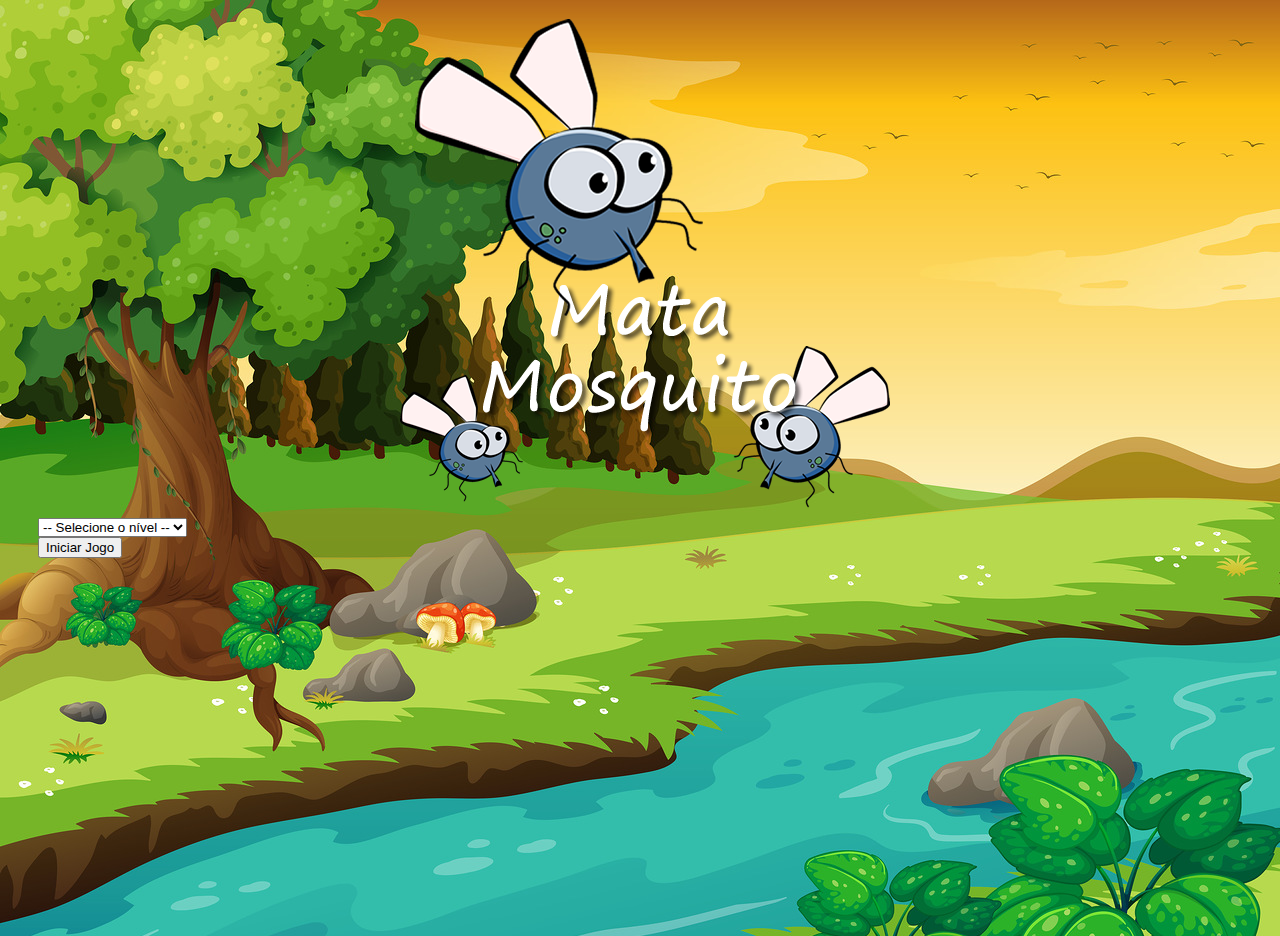
<file: index.html>
<!DOCTYPE html>
<html lang="en">
<head>
    <meta charset="UTF-8">
    <meta name="viewport" content="width=device-width, initial-scale=1.0">
    <link rel="stylesheet" href="https://stackpath.bootstrapcdn.com/bootstrap/4.1.3/css/bootstrap.min.css" integrity="sha384-MCw98/SFnGE8fJT3GXwEOngsV7Zt27NXFoaoApmYm81iuXoPkFOJwJ8ERdknLPMO" crossorigin="anonymous">
    <link rel="stylesheet" href="/public/css/style.css">
    <script src="/js/limite-janela.js"></script>
    <title> Mata Mosquito </title>
</head>
<body>
    
    <div class="container">
        <div class="row">
            <div class="col">
                <div class="image-home">
                    <img src="/public/image/game.png" alt="">  
                </div>
            </div>
        </div>

        <div class="row">
            <div class="col">
                <div class="d-flex justify-content-center">
                    <div class="mb-2">
                        <select class="form-control" id="nivel">
                            <option value="">-- Selecione o nível --</option>
                            <option value="normal"> Normal</option>
                            <option value="dificil"> Difícil</option>
                            <option value="chucknorris"> Chuck Norris </option>
                        </select>
                    </div>
                </div>
            </div>
        </div>

        <div class="row">
            <div class="col">
                <div class="d-flex justify-content-center">
                   <button type="button" class="btn btn-danger btn-lg" onclick="iniciarJogo()"> Iniciar Jogo </button>  
                </div>
            </div>
        </div>
    </div>

    <script src="/js/iniciar.js"></script>
    
</body>
</html>
</file>
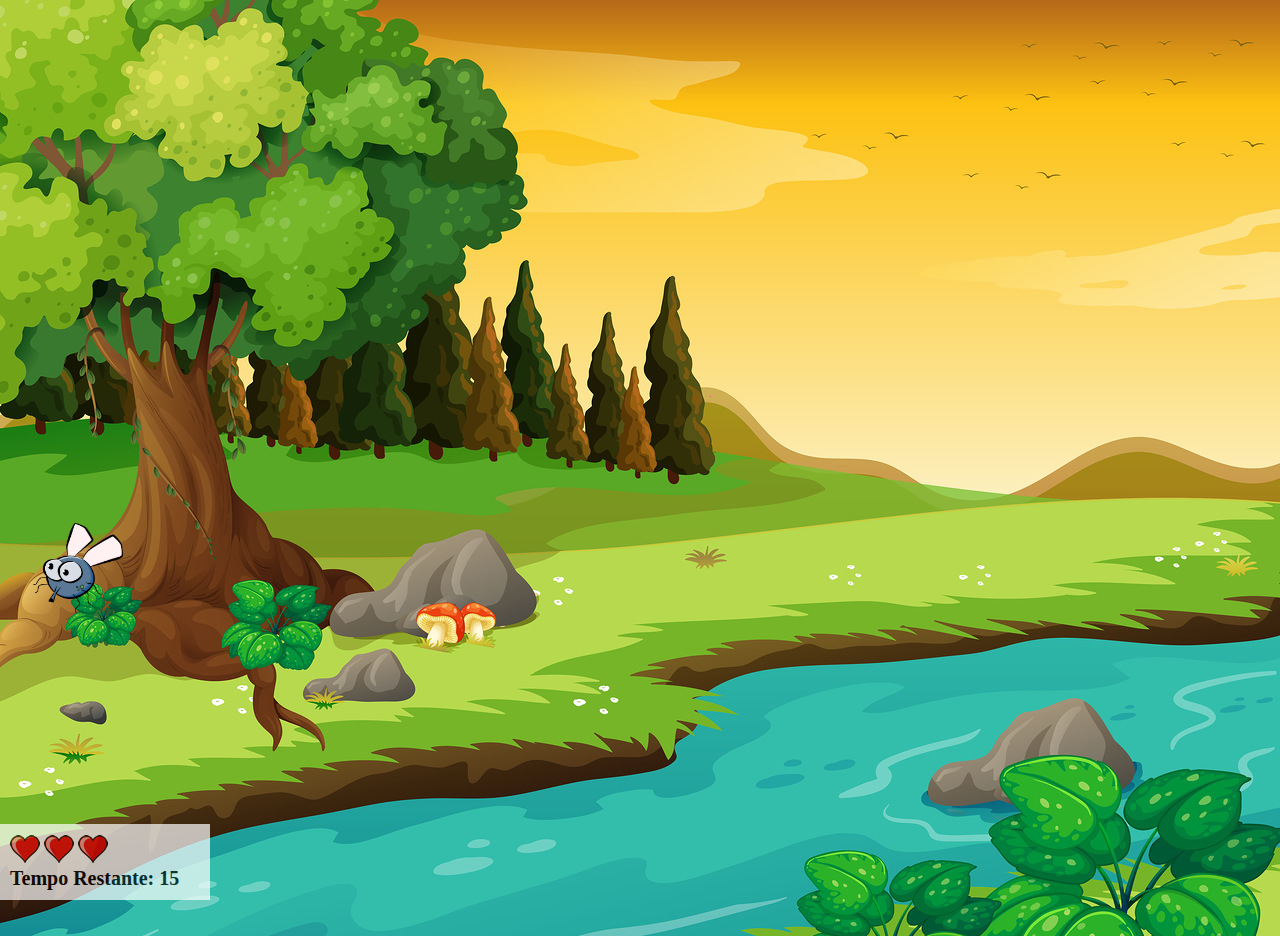
<file: app.html>
<!DOCTYPE html>
<html>

<head>
	<title> Mata Mosquito </title>

	<link rel="stylesheet" href="./public/css/style.css">
	<script src="./js/limite-janela.js"></script>
	<script src="./js/add-mosquito-positionRandomica.js"></script>
	<script src="./js/tamanho.mosquito.js"></script>
	<script src="./js/lado_aleatorio.js"></script>
	
</head>
<!-- onresize que vai levar os valores para dentro as variaveis no JS -->

<body onresize="ajustaTamanhoPalcoJogo()">

	<div class="painel">
		<div class="vidas">
			<img id="v1" src="/public/image/coracao_cheio.png" alt="">
			<img id="v2" src="/public/image/coracao_cheio.png" alt="">
			<img id="v3" src="/public/image/coracao_cheio.png" alt="">
		</div>
		<div class="cronometro">
			Tempo Restante: <span id="cronometro"> </span>
		</div>
	</div>

	<script>
		document.getElementById('cronometro').innerHTML = tempo

		posicaoRandomica()
		tamanhoAleatorio()
		ladoAleatorio()

		var criaMosquito = setInterval(function(){
			posicaoRandomica()
		}, criaMosquitoTempo)
	</script>
</body>

</html>
</file>
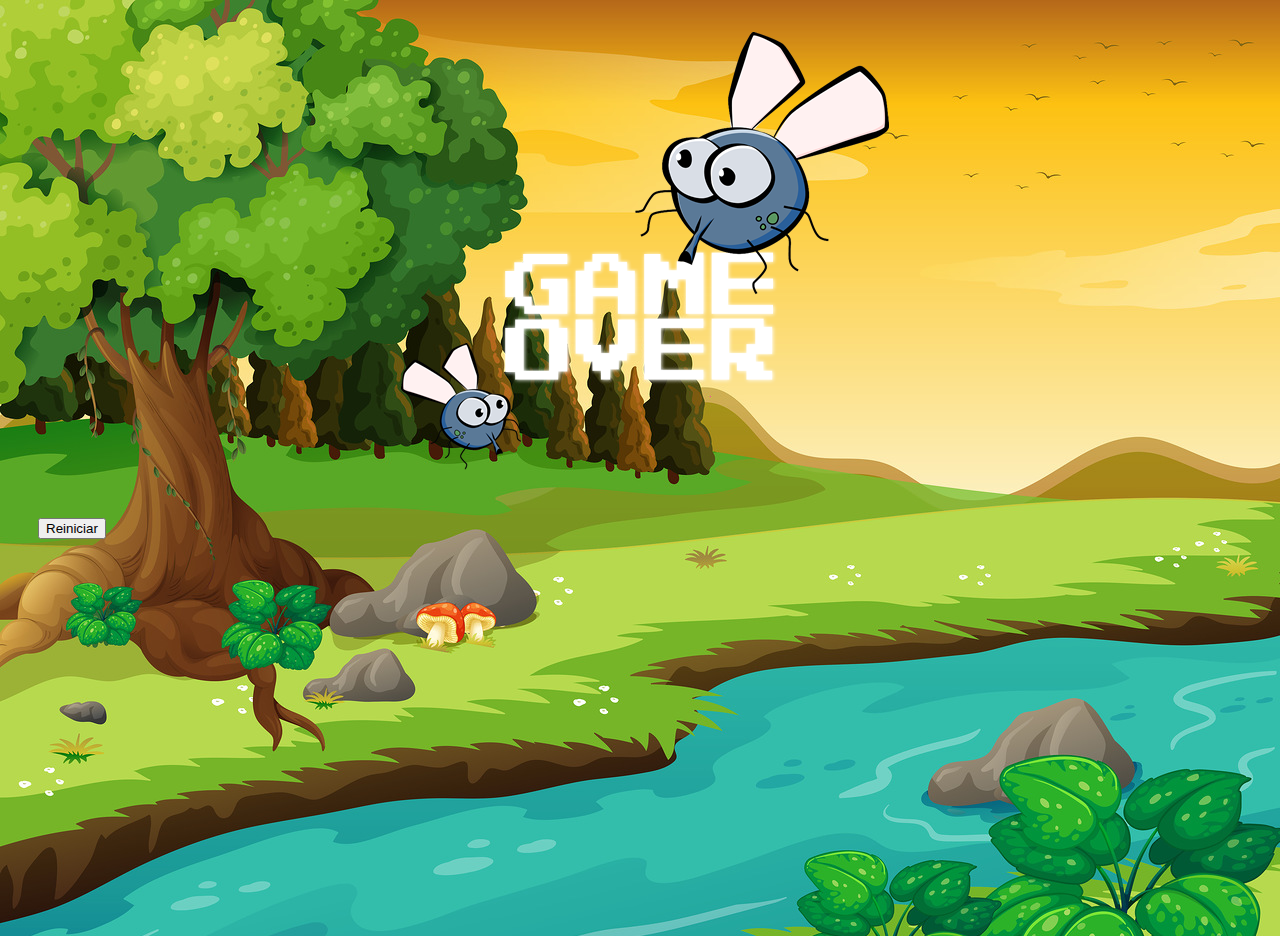
<file: gameover.html>
<!DOCTYPE html>
<html lang="en">
<head>
    <meta charset="UTF-8">
    <meta name="viewport" content="width=device-width, initial-scale=1.0">
    <link rel="stylesheet" href="https://stackpath.bootstrapcdn.com/bootstrap/4.1.3/css/bootstrap.min.css" integrity="sha384-MCw98/SFnGE8fJT3GXwEOngsV7Zt27NXFoaoApmYm81iuXoPkFOJwJ8ERdknLPMO" crossorigin="anonymous">
    <link rel="stylesheet" href="/public/css/style.css">
    <title> Game Over </title>
</head>
<body>
    
    <div class="container">
        <div class="row">
            <div class="col">
                <div class="image-gameover">
                    <img src="/public/image/game_over.png" alt="">  
                </div>
            </div>
        </div>
        <div class="row">
            <div class="col">
                <div class="d-flex justify-content-center">
                   <button type="button" class="btn btn-dark btn-lg" onclick="window.location.href ='index.html'"> Reiniciar </button>  
                </div>
            </div>
        </div>
    </div>

    
</body>
</html>
</file>
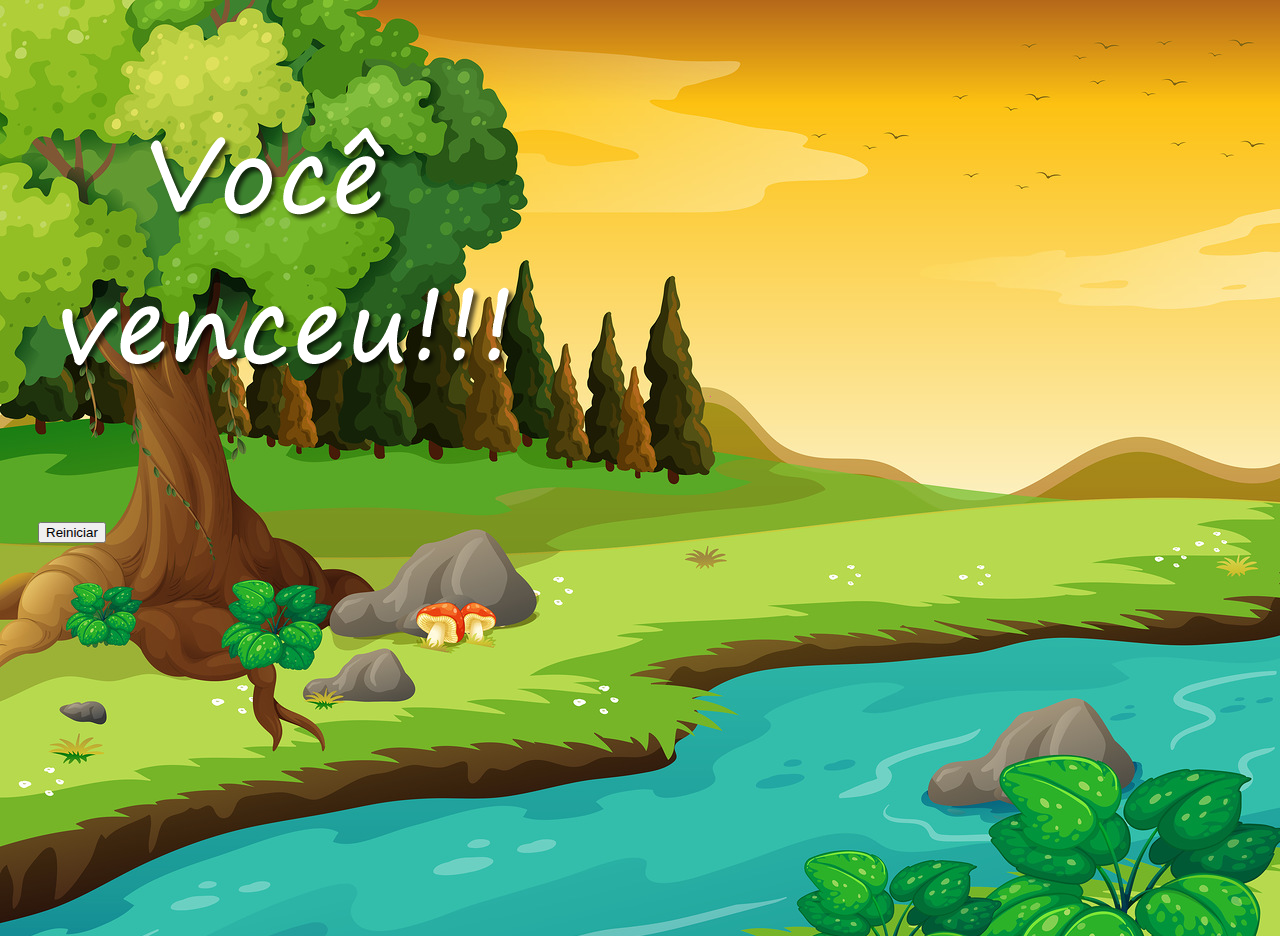
<file: vitoria.html>
<!DOCTYPE html>
<html lang="en">
<head>
    <meta charset="UTF-8">
    <meta name="viewport" content="width=device-width, initial-scale=1.0">
    <link rel="stylesheet" href="https://stackpath.bootstrapcdn.com/bootstrap/4.1.3/css/bootstrap.min.css" integrity="sha384-MCw98/SFnGE8fJT3GXwEOngsV7Zt27NXFoaoApmYm81iuXoPkFOJwJ8ERdknLPMO" crossorigin="anonymous">
    <link rel="stylesheet" href="/public/css/style.css">
    <title> You Win! </title>
</head>
<body>
    
    <div class="container">
        <div class="row">
            <div class="col">
                <div class="d-flex justify-content-center">
                    <img src="/public/image/vitoria.png" alt="">  
                </div>
            </div>
        </div>
        <div class="row">
            <div class="col">
                <div class="d-flex justify-content-center">
                   <button type="button" class="btn btn-dark btn-lg" onclick="window.location.href ='index.html'"> Reiniciar </button>  
                </div>
            </div>
        </div>
    </div>

    
</body>
</html>
</file>
<file: public/css/style.css>
html {
    cursor: url(/public/image/mata_mosca.png) 30 30, auto;
}
body {
    background-image: url(/public/image/bg.jpg);
    background-repeat: no-repeat;
    background-size: cover;
    padding: 10px 30px 10px 30px;
    height: 100vh;
    overflow-y: hidden;
   
}
.mosquito1 {
    width: 50px;
    height: 50px;
}
.mosquito2 {
    width: 70px;
    height: 70px;
}
.mosquito3 {
    width: 90px;
    height: 90px;
}
.ladoA {/*posição original só para garantir*/
    transform: scaleX(1);
}
.ladoB {
    transform: scaleX(-1);
}
.painel {
    position: absolute;
    width: 190px;
    padding: 10px;
    left: 0px;
    bottom: 0px;
    border-top: solid 1px #fff;
    background-color: #fff;
    opacity: 0.7;
}
.vidas {
    float: left;
}
.cronometro {
    float: left;
    font-size: 20px;
    font-weight: bold;
}
.image-gameover,
.image-home{
        display: flex;
        justify-content: center;
        align-content: center;
        align-items: center;
    }

@media (max-width: 575.98px) {
    .image-gameover img,
    .image-home img{
        width: 100vw;
    }
    .container {
        display: flex;
        flex-direction: column;
        justify-content: center;
        align-content: center;
        align-items: center;
    }
}
</file>
